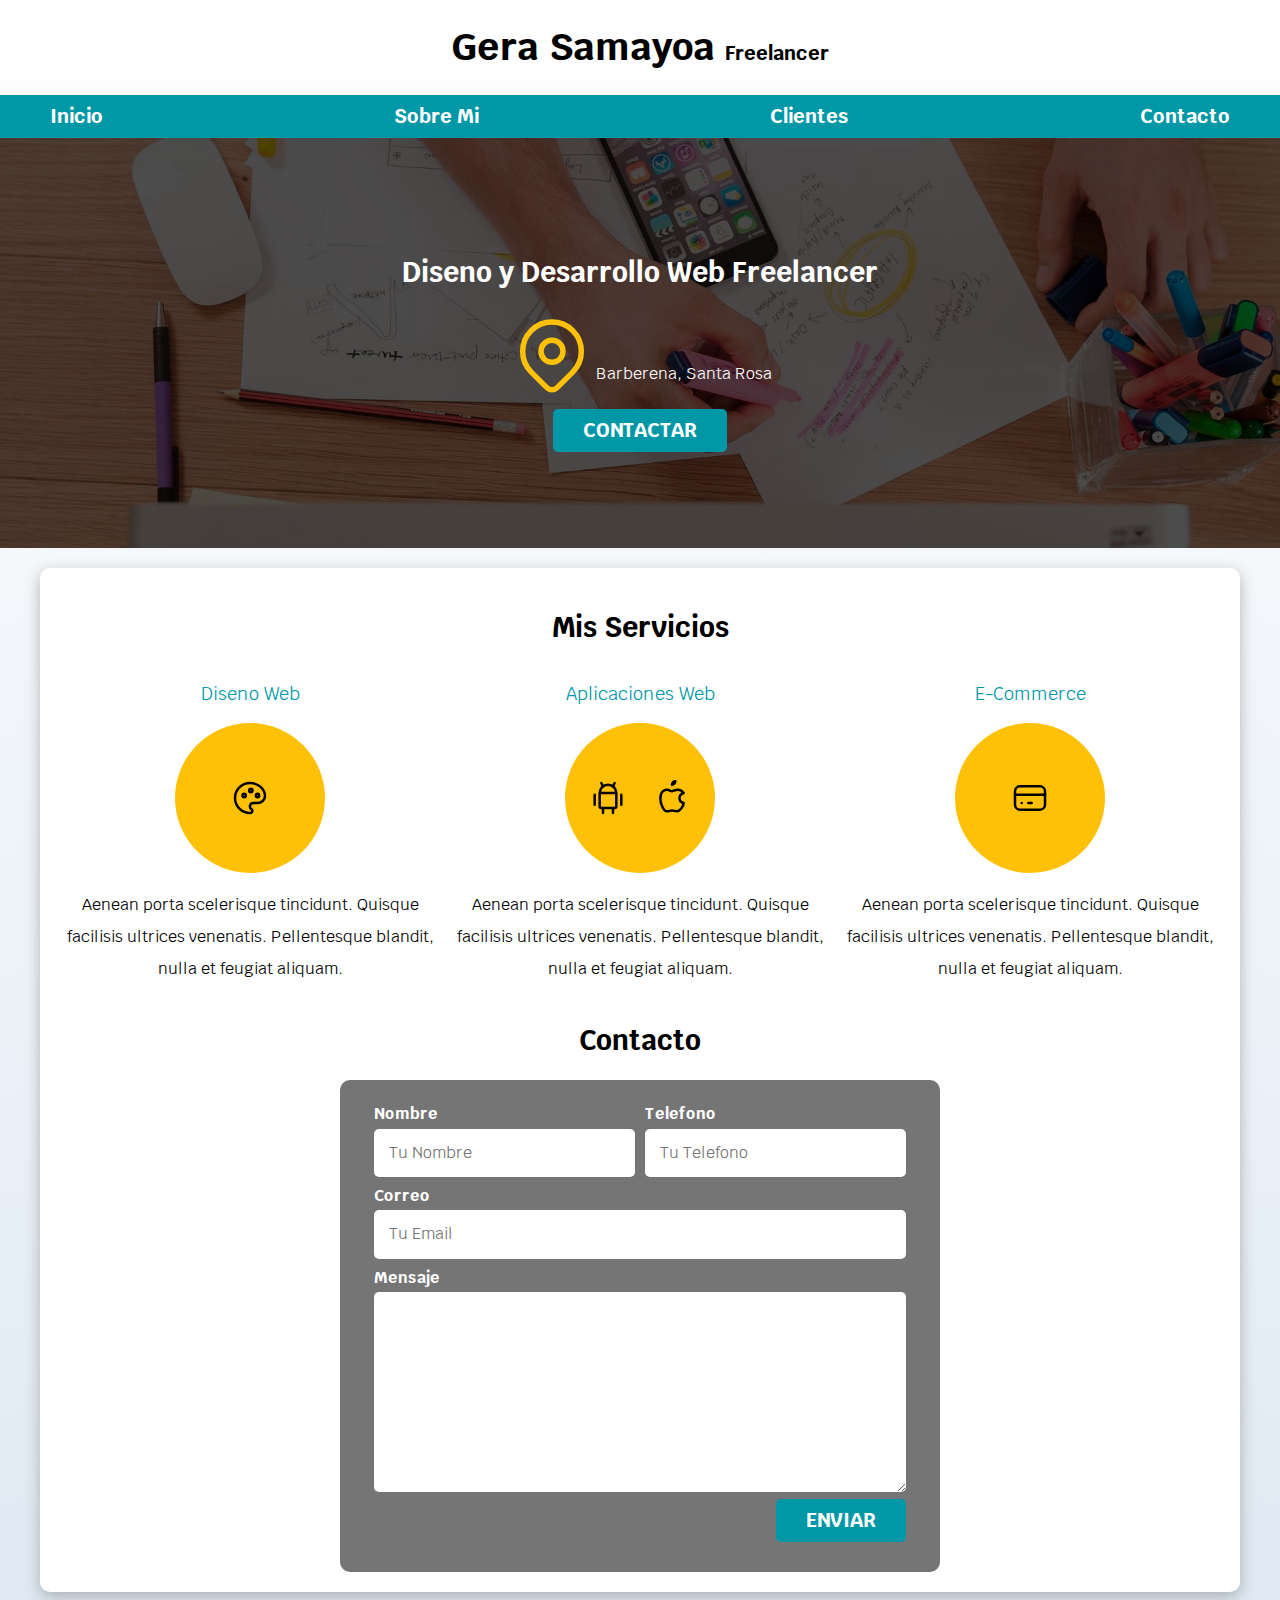
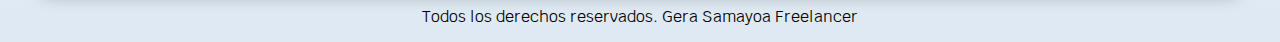
<file: index.html>
<!DOCTYPE html>
<html lang="es">
  <head>
    <meta charset="UTF-8" />
    <meta name="viewport" content="width=device-width, initial-scale=1.0" />
    <title>Disenador Freelancer</title>
    <link rel="preload" href="css/normalize.css" as="style" />
    <link rel="stylesheet" href="css/normalize.css" />
    <link rel="preconnect" href="https://fonts.googleapis.com" />
    <link rel="preconnect" href="https://fonts.gstatic.com" crossorigin />
    <link
      href="https://fonts.googleapis.com/css2?family=Krub:wght@400;700&display=swap"
      rel="stylesheet"
    />
    <link rel="preload" href="css/styles.css" as="style" />
    <link href="css/styles.css" rel="stylesheet" />
  </head>
  <body>
    <header>
      <h1 class="titulo">Gera Samayoa <span>Freelancer</span></h1>
    </header>
    <div class="nav-bg">
    <nav class="navegacion-principal contenedor">
      <a href="#">Inicio</a>
      <a href="#">Sobre Mi</a>
      <a href="#">Clientes</a>
      <a href="#">Contacto</a>
    </nav>
</div>
    <section class="hero">
        <div class="contenido-hero">
            <h2>Diseno y Desarrollo Web Freelancer</h2>
        <div class="ubicacion">
            <svg
              xmlns="http://www.w3.org/2000/svg"
              class="icon icon-tabler icon-tabler-map-pin"
              width="88"
              height="88"
              viewBox="0 0 24 24"
              stroke-width="1.5"
              stroke="#FFC107"
              fill="none"
              stroke-linecap="round"
              stroke-linejoin="round"
            >
              <path stroke="none" d="M0 0h24v24H0z" fill="none" />
              <path d="M9 11a3 3 0 1 0 6 0a3 3 0 0 0 -6 0" />
              <path
                d="M17.657 16.657l-4.243 4.243a2 2 0 0 1 -2.827 0l-4.244 -4.243a8 8 0 1 1 11.314 0z"
              />
            </svg>
            <p>Barberena, Santa Rosa</p>
        </div>
            <a class="boton" href="#">Contactar</a>
        </div> <!--.contenido-hero-->
    </section>

    <main class="contenedor sombra">
      <h2>Mis Servicios</h2>

      <div class="servicios">
      <section class="servicio">
        <h3>Diseno Web</h3>
        <div class="iconos">
        <svg
          xmlns="http://www.w3.org/2000/svg"
          class="icon icon-tabler icon-tabler-palette"
          width="40"
          height="40"
          viewBox="0 0 24 24"
          stroke-width="1.5"
          stroke="#000000"
          fill="none"
          stroke-linecap="round"
          stroke-linejoin="round"
        >
          <path stroke="none" d="M0 0h24v24H0z" fill="none" />
          <path
            d="M12 21a9 9 0 0 1 0 -18c4.97 0 9 3.582 9 8c0 1.06 -.474 2.078 -1.318 2.828c-.844 .75 -1.989 1.172 -3.182 1.172h-2.5a2 2 0 0 0 -1 3.75a1.3 1.3 0 0 1 -1 2.25"
          />
          <path d="M8.5 10.5m-1 0a1 1 0 1 0 2 0a1 1 0 1 0 -2 0" />
          <path d="M12.5 7.5m-1 0a1 1 0 1 0 2 0a1 1 0 1 0 -2 0" />
          <path d="M16.5 10.5m-1 0a1 1 0 1 0 2 0a1 1 0 1 0 -2 0" />
        </svg>
      </div>
        <p>
          Aenean porta scelerisque tincidunt. Quisque facilisis ultrices
          venenatis. Pellentesque blandit, nulla et feugiat aliquam.
        </p>
      </section>

      <section class="servicio">
        <h3>Aplicaciones Web</h3>
        <div class="iconos">
        <svg
          xmlns="http://www.w3.org/2000/svg"
          class="icon icon-tabler icon-tabler-brand-android"
          width="40"
          height="40"
          viewBox="0 0 24 24"
          stroke-width="1.5"
          stroke="#000000"
          fill="none"
          stroke-linecap="round"
          stroke-linejoin="round"
        >
          <path stroke="none" d="M0 0h24v24H0z" fill="none" />
          <path d="M4 10l0 6" />
          <path d="M20 10l0 6" />
          <path
            d="M7 9h10v8a1 1 0 0 1 -1 1h-8a1 1 0 0 1 -1 -1v-8a5 5 0 0 1 10 0"
          />
          <path d="M8 3l1 2" />
          <path d="M16 3l-1 2" />
          <path d="M9 18l0 3" />
          <path d="M15 18l0 3" />
        </svg>
        <svg
          xmlns="http://www.w3.org/2000/svg"
          class="icon icon-tabler icon-tabler-brand-apple"
          width="40"
          height="40"
          viewBox="0 0 24 24"
          stroke-width="1.5"
          stroke="#000000"
          fill="none"
          stroke-linecap="round"
          stroke-linejoin="round"
        >
          <path stroke="none" d="M0 0h24v24H0z" fill="none" />
          <path
            d="M9 7c-3 0 -4 3 -4 5.5c0 3 2 7.5 4 7.5c1.088 -.046 1.679 -.5 3 -.5c1.312 0 1.5 .5 3 .5s4 -3 4 -5c-.028 -.01 -2.472 -.403 -2.5 -3c-.019 -2.17 2.416 -2.954 2.5 -3c-1.023 -1.492 -2.951 -1.963 -3.5 -2c-1.433 -.111 -2.83 1 -3.5 1c-.68 0 -1.9 -1 -3 -1z"
          />
          <path d="M12 4a2 2 0 0 0 2 -2a2 2 0 0 0 -2 2" />
        </svg>
      </div>
        <p>
          Aenean porta scelerisque tincidunt. Quisque facilisis ultrices
          venenatis. Pellentesque blandit, nulla et feugiat aliquam.
        </p>
      </section>

      <section class="servicio">
        <h3>E-Commerce</h3>
        <div class="iconos">
        <svg
          xmlns="http://www.w3.org/2000/svg"
          class="icon icon-tabler icon-tabler-credit-card"
          width="40"
          height="40"
          viewBox="0 0 24 24"
          stroke-width="1.5"
          stroke="#000000"
          fill="none"
          stroke-linecap="round"
          stroke-linejoin="round"
        >
          <path stroke="none" d="M0 0h24v24H0z" fill="none" />
          <path
            d="M3 5m0 3a3 3 0 0 1 3 -3h12a3 3 0 0 1 3 3v8a3 3 0 0 1 -3 3h-12a3 3 0 0 1 -3 -3z"
          />
          <path d="M3 10l18 0" />
          <path d="M7 15l.01 0" />
          <path d="M11 15l2 0" />
        </svg>
      </div>
        <p>
          Aenean porta scelerisque tincidunt. Quisque facilisis ultrices
          venenatis. Pellentesque blandit, nulla et feugiat aliquam.
        </p>
      </section>
        </div> <!--.servicios-->
  

    <section>
      <h2>Contacto</h2>
      <form class="formulario">
         <fieldset>
          <div class="contenedor-campos">
          <div class="campo">
            <label>Nombre</label>
            <input class= "input-text" type="text" placeholder="Tu Nombre" />
          </div>
          <div class="campo">
            <label>Telefono</label>
            <input class= "input-text" type="tel" placeholder="Tu Telefono" />
          </div>
          <div class="campo">
            <label>Correo</label>
            <input class="input-text" type="email" placeholder="Tu Email" />
          </div>
          <div class="campo">
            <label>Mensaje</label>
            <textarea class="input-text"></textarea>
          </div>
        </div> <!--.contenedor-campos-->
          <div class="alinear-derecha flex">
            <input class="boton w-sm-100" type="submit" value="Enviar" />
          </div>
        </fieldset>
      </form>
    </section>
  </main>
    <footer class="footer">
      <p>Todos los derechos reservados. Gera Samayoa Freelancer</p>
    </footer>
  </body>
</html>
</file>
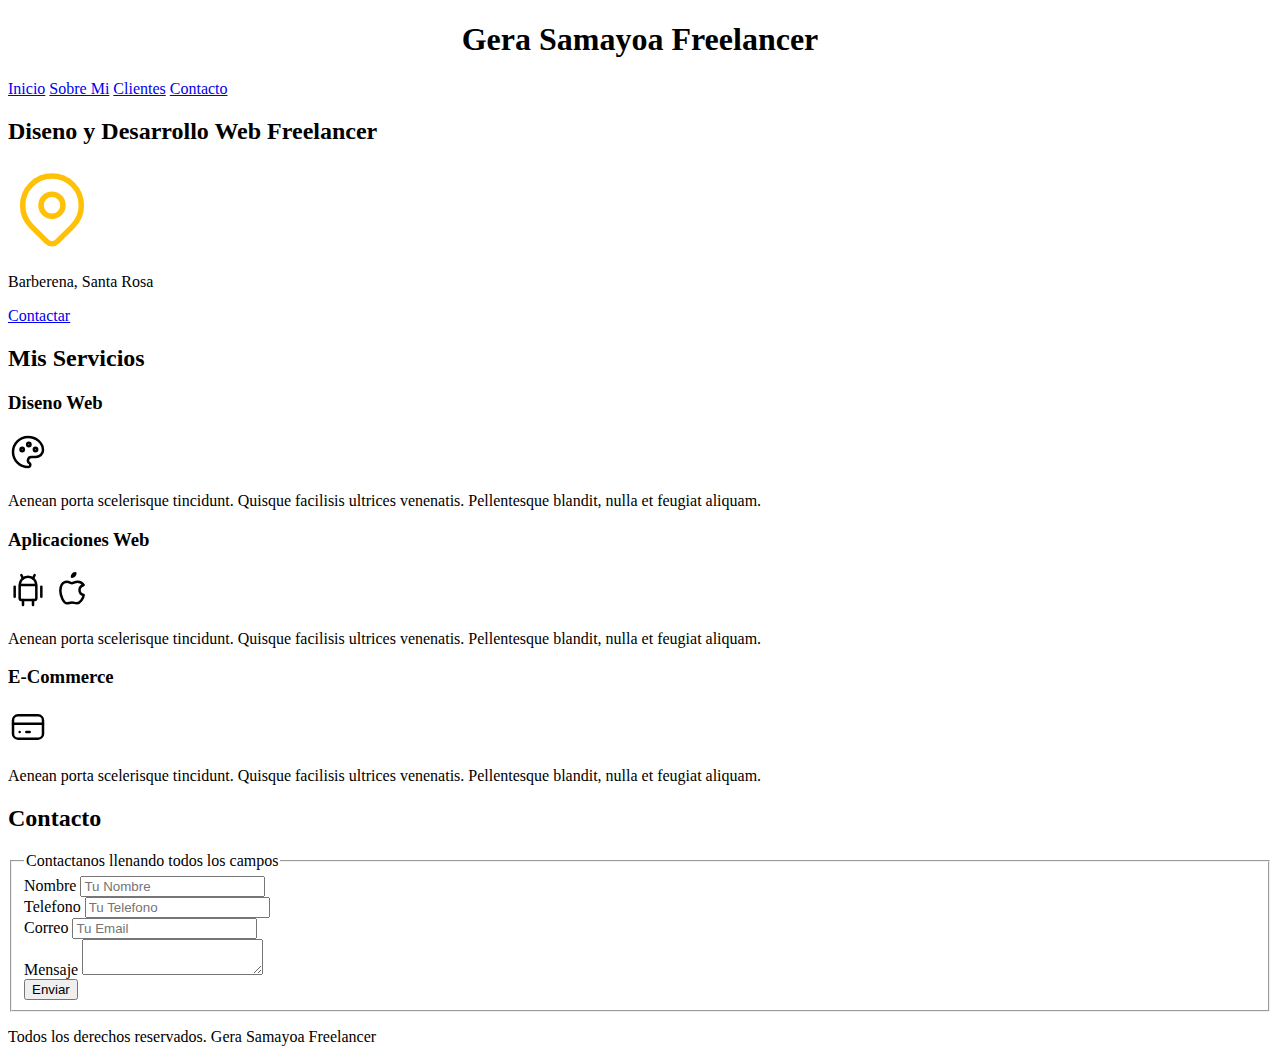
<file: nosotros.html>
<!DOCTYPE html>
<html lang="es">
  <head>
    <meta charset="UTF-8" />
    <meta name="viewport" content="width=device-width, initial-scale=1.0" />
    <title>Disenador Freelancer</title>
    <style>
        h1 {
            text-align: center;
            -ms-text-combine-horizont;
        }
    </style>
  </head>
  <body>
    <header>
      <h1>Gera Samayoa Freelancer</h1>
    </header>

    <nav>
      <a href="#">Inicio</a>
      <a href="#">Sobre Mi</a>
      <a href="#">Clientes</a>
      <a href="#">Contacto</a>
    </nav>

    <section>
      <h2>Diseno y Desarrollo Web Freelancer</h2>

      <svg
        xmlns="http://www.w3.org/2000/svg"
        class="icon icon-tabler icon-tabler-map-pin"
        width="88"
        height="88"
        viewBox="0 0 24 24"
        stroke-width="1.5"
        stroke="#FFC107"
        fill="none"
        stroke-linecap="round"
        stroke-linejoin="round"
      >
        <path stroke="none" d="M0 0h24v24H0z" fill="none" />
        <path d="M9 11a3 3 0 1 0 6 0a3 3 0 0 0 -6 0" />
        <path
          d="M17.657 16.657l-4.243 4.243a2 2 0 0 1 -2.827 0l-4.244 -4.243a8 8 0 1 1 11.314 0z"
        />
      </svg>
      <p>Barberena, Santa Rosa</p>
      <a href="#">Contactar</a>
    </section>

    <main>
      <h2>Mis Servicios</h2>

      <section>
        <h3>Diseno Web</h3>
        <svg
          xmlns="http://www.w3.org/2000/svg"
          class="icon icon-tabler icon-tabler-palette"
          width="40"
          height="40"
          viewBox="0 0 24 24"
          stroke-width="1.5"
          stroke="#000000"
          fill="none"
          stroke-linecap="round"
          stroke-linejoin="round"
        >
          <path stroke="none" d="M0 0h24v24H0z" fill="none" />
          <path
            d="M12 21a9 9 0 0 1 0 -18c4.97 0 9 3.582 9 8c0 1.06 -.474 2.078 -1.318 2.828c-.844 .75 -1.989 1.172 -3.182 1.172h-2.5a2 2 0 0 0 -1 3.75a1.3 1.3 0 0 1 -1 2.25"
          />
          <path d="M8.5 10.5m-1 0a1 1 0 1 0 2 0a1 1 0 1 0 -2 0" />
          <path d="M12.5 7.5m-1 0a1 1 0 1 0 2 0a1 1 0 1 0 -2 0" />
          <path d="M16.5 10.5m-1 0a1 1 0 1 0 2 0a1 1 0 1 0 -2 0" />
        </svg>
        <p>
          Aenean porta scelerisque tincidunt. Quisque facilisis ultrices
          venenatis. Pellentesque blandit, nulla et feugiat aliquam.
        </p>
      </section>

      <section>
        <h3>Aplicaciones Web</h3>
        <svg
          xmlns="http://www.w3.org/2000/svg"
          class="icon icon-tabler icon-tabler-brand-android"
          width="40"
          height="40"
          viewBox="0 0 24 24"
          stroke-width="1.5"
          stroke="#000000"
          fill="none"
          stroke-linecap="round"
          stroke-linejoin="round"
        >
          <path stroke="none" d="M0 0h24v24H0z" fill="none" />
          <path d="M4 10l0 6" />
          <path d="M20 10l0 6" />
          <path
            d="M7 9h10v8a1 1 0 0 1 -1 1h-8a1 1 0 0 1 -1 -1v-8a5 5 0 0 1 10 0"
          />
          <path d="M8 3l1 2" />
          <path d="M16 3l-1 2" />
          <path d="M9 18l0 3" />
          <path d="M15 18l0 3" />
        </svg>
        <svg
          xmlns="http://www.w3.org/2000/svg"
          class="icon icon-tabler icon-tabler-brand-apple"
          width="40"
          height="40"
          viewBox="0 0 24 24"
          stroke-width="1.5"
          stroke="#000000"
          fill="none"
          stroke-linecap="round"
          stroke-linejoin="round"
        >
          <path stroke="none" d="M0 0h24v24H0z" fill="none" />
          <path
            d="M9 7c-3 0 -4 3 -4 5.5c0 3 2 7.5 4 7.5c1.088 -.046 1.679 -.5 3 -.5c1.312 0 1.5 .5 3 .5s4 -3 4 -5c-.028 -.01 -2.472 -.403 -2.5 -3c-.019 -2.17 2.416 -2.954 2.5 -3c-1.023 -1.492 -2.951 -1.963 -3.5 -2c-1.433 -.111 -2.83 1 -3.5 1c-.68 0 -1.9 -1 -3 -1z"
          />
          <path d="M12 4a2 2 0 0 0 2 -2a2 2 0 0 0 -2 2" />
        </svg>
        <p>
          Aenean porta scelerisque tincidunt. Quisque facilisis ultrices
          venenatis. Pellentesque blandit, nulla et feugiat aliquam.
        </p>
      </section>

      <section>
        <h3>E-Commerce</h3>
        <svg
          xmlns="http://www.w3.org/2000/svg"
          class="icon icon-tabler icon-tabler-credit-card"
          width="40"
          height="40"
          viewBox="0 0 24 24"
          stroke-width="1.5"
          stroke="#000000"
          fill="none"
          stroke-linecap="round"
          stroke-linejoin="round"
        >
          <path stroke="none" d="M0 0h24v24H0z" fill="none" />
          <path
            d="M3 5m0 3a3 3 0 0 1 3 -3h12a3 3 0 0 1 3 3v8a3 3 0 0 1 -3 3h-12a3 3 0 0 1 -3 -3z"
          />
          <path d="M3 10l18 0" />
          <path d="M7 15l.01 0" />
          <path d="M11 15l2 0" />
        </svg>
        <p>
          Aenean porta scelerisque tincidunt. Quisque facilisis ultrices
          venenatis. Pellentesque blandit, nulla et feugiat aliquam.
        </p>
      </section>
    </main>

    <section>
      <h2>Contacto</h2>
      <form>
        <fieldset>
            <legend>Contactanos llenando todos los campos</legend>
            <div>
                <label>Nombre</label>
                <input type="text" placeholder="Tu Nombre">
            </div>
            <div>
                <label>Telefono</label>
                <input type="tel" placeholder="Tu Telefono">
            </div>
            <div>
                <label>Correo</label>
                <input type="email" placeholder="Tu Email">
            </div>
            <div>
                <label>Mensaje</label>
                <textarea></textarea>
            </div>
            <div>
                <input type="submit" value="Enviar">
            </div>
        </fieldset>
      </form>
    </section>

    <footer>
      <p>Todos los derechos reservados. Gera Samayoa Freelancer</p>
    </footer>
  </body>
</html>
</file>
<file: css/styles.css>
:root {
    --blanco: #ffffff;
    --oscuro: #212121;
    --primario: #ffc107;
    --secundario: #0097A7;
    --gris: #757575;
    --grisClaro: #dfe9f3;

}

/* Globales **/
html {
    font-size: 62.5%;
    box-sizing: border-box; /* Hack para Box Model */
    scroll-snap-type: y mandatory;
}
/** Scroll Snap **/
.servicios, 
.navegacion-principal, 
.formulario {
    scroll-snap-align: center;
    scroll-snap-stop: always;   
}
*, *:before, *:after {
    box-sizing: inherit;
  }
body {
    font-size: 16px; /* 1rem = 10px */
    font-family: 'Krub', sans-serif;
    background-image: linear-gradient(to top, var(--grisClaro) 0%, var(--blanco) 100%);
}
.contenedor {
    max-width: 120rem;
    margin: 0 auto;

}
.boton {
    background-color: var(--secundario);
    color: var(--blanco);
    padding: 1rem 3rem;
    margin-top: 1rem;
    font-size: 2rem;
    text-decoration: none;
    text-transform: uppercase;
    font-weight: bold;
    border-radius: .5rem;
    width: 90%;
    text-align: center;
    border: none;
}
@media (min-width: 768px) {
    .boton {
        width: auto;
    }
    
}
.boton:hover {
    cursor: pointer;
}
.sombra {
    -webkit-box-shadow: 0px 5px 15px 0px rgba(112,112,112,0.48); 
    box-shadow: 0px 5px 15px 0px rgba(112,112,112,0.48);
background-color: var(--blanco);
padding: 2rem;
border-radius: 1rem;
}
/* Tipografia */
h1 {
    font-size: 3.8rem;
}
h2 {
    font-size: 2.8rem;
}
h3 {
    font-size: 1.8rem;
}
h1,h2,h3 {
text-align: center;}
/* Titulos */
.titulo span {
    font-size: 2rem;
}
/** Utilidades **/
.w-sm-100 {
    width: 100%;
}
@media (min-width: 768px) {
    .w-sm-100 {
        width: auto;
    }
    
}
.flex {
    display: flex;
}
.alinear-derecha {
    justify-content: flex-end;
}

/* Navegacion Pricipal */
.nav-bg {
    background-color: var(--secundario);
}

.navegacion-principal {
    display: flex;
    flex-direction: column;
}
@media (min-width: 768px) {
    .navegacion-principal {
        flex-direction: row;
      justify-content: space-between;
    }
}
.navegacion-principal a {
    display: block;
    text-align: center;
    color: var(--blanco);
    text-decoration: none;
    font-size: 2rem;
    font-weight: 700;
    padding: 1rem;
}
.navegacion-principal a:hover {
    background-color: var(--primario);
    color: var(--oscuro);
}
/* Hero */
.hero {
    background-image: url(../img/hero.jpg);
    background-repeat: no-repeat;
    background-size: cover;
    height: 410px;
    position: relative;
    margin-bottom: 2rem;
}
.contenido-hero{
    position: absolute;
    background-color: rgba(0,0,0,.7);
    background-color: rgb( 0 0 0 / 70%);
    width: 100%;
    height: 100%;

    display: flex;
    flex-direction: column;
    align-items: center;
    justify-content: center;
}
.contenido-hero h2, 
.contenido-hero p {
   color: var(--blanco);
}
.contenido-hero .ubicacion {
    display: flex;
    align-items: flex-end;
}

/** Servicios **/
@media (min-width: 768px) {
    .servicios {
        display: grid;
        grid-template-columns: repeat(3, 1fr);
        column-gap: 1rem;
    }
}
.servicio {
    display: flex;
    flex-direction: column;
    align-items: center;
}
.servicio h3 {
    color: var(--secundario);
    font-weight: normal;    
}
.servicio p {
    line-height: 2;
    text-align: center;
}

.servicio .iconos {
    height: 15rem;
    width: 15rem;
    background-color: var(--primario);
    border-radius: 50%;
    display: flex;
    justify-content: space-evenly;
    align-items: center;
    }

    /** Contacto **/
    .formulario {
        background-color: var(--gris);
        width: min( 60rem, 100%); /** Utilizar el valor mas pequeno **/
        margin: 0 auto;
        padding: 2rem;
        border-radius: 1rem;
    }
    .formulario fieldset{
        border: none;
    }
    .formulario legend {
    text-align: center;
    font-size: 1.8rem;
    text-transform: uppercase;
    font-weight: 700;
    margin-bottom: 2rem;
    color: var(--primario);
    }
    @media (min-width: 768px) {
        .contenedor-campos{
            display: grid;
            grid-template-columns: 1fr 1fr ;
            grid-template-rows: auto auto 20rem;
            column-gap: 1rem;
            margin-bottom: 2rem;
        }
        .campo:nth-child(3) , 
        .campo:nth-child(4) { /** nth-child() selecciona el elemento cuando hay hijos repetidos **/
            grid-column: 1 / 3;
        }  
    }
    
    .campo {
        margin-bottom: 1rem;
    }
    .campo label {
        color: var(--blanco);
        font-weight: bold;
        margin-bottom: .5rem;
        display: block;
    }
    .campo textarea {
        height: 20rem;
    }
    .input-text {
        width: 100%;
        border: none;
        padding: 1.5rem;
        border-radius: .5rem;
    }
   /** Footer **/
   .footer{
    text-align: center;
   }
</file>
